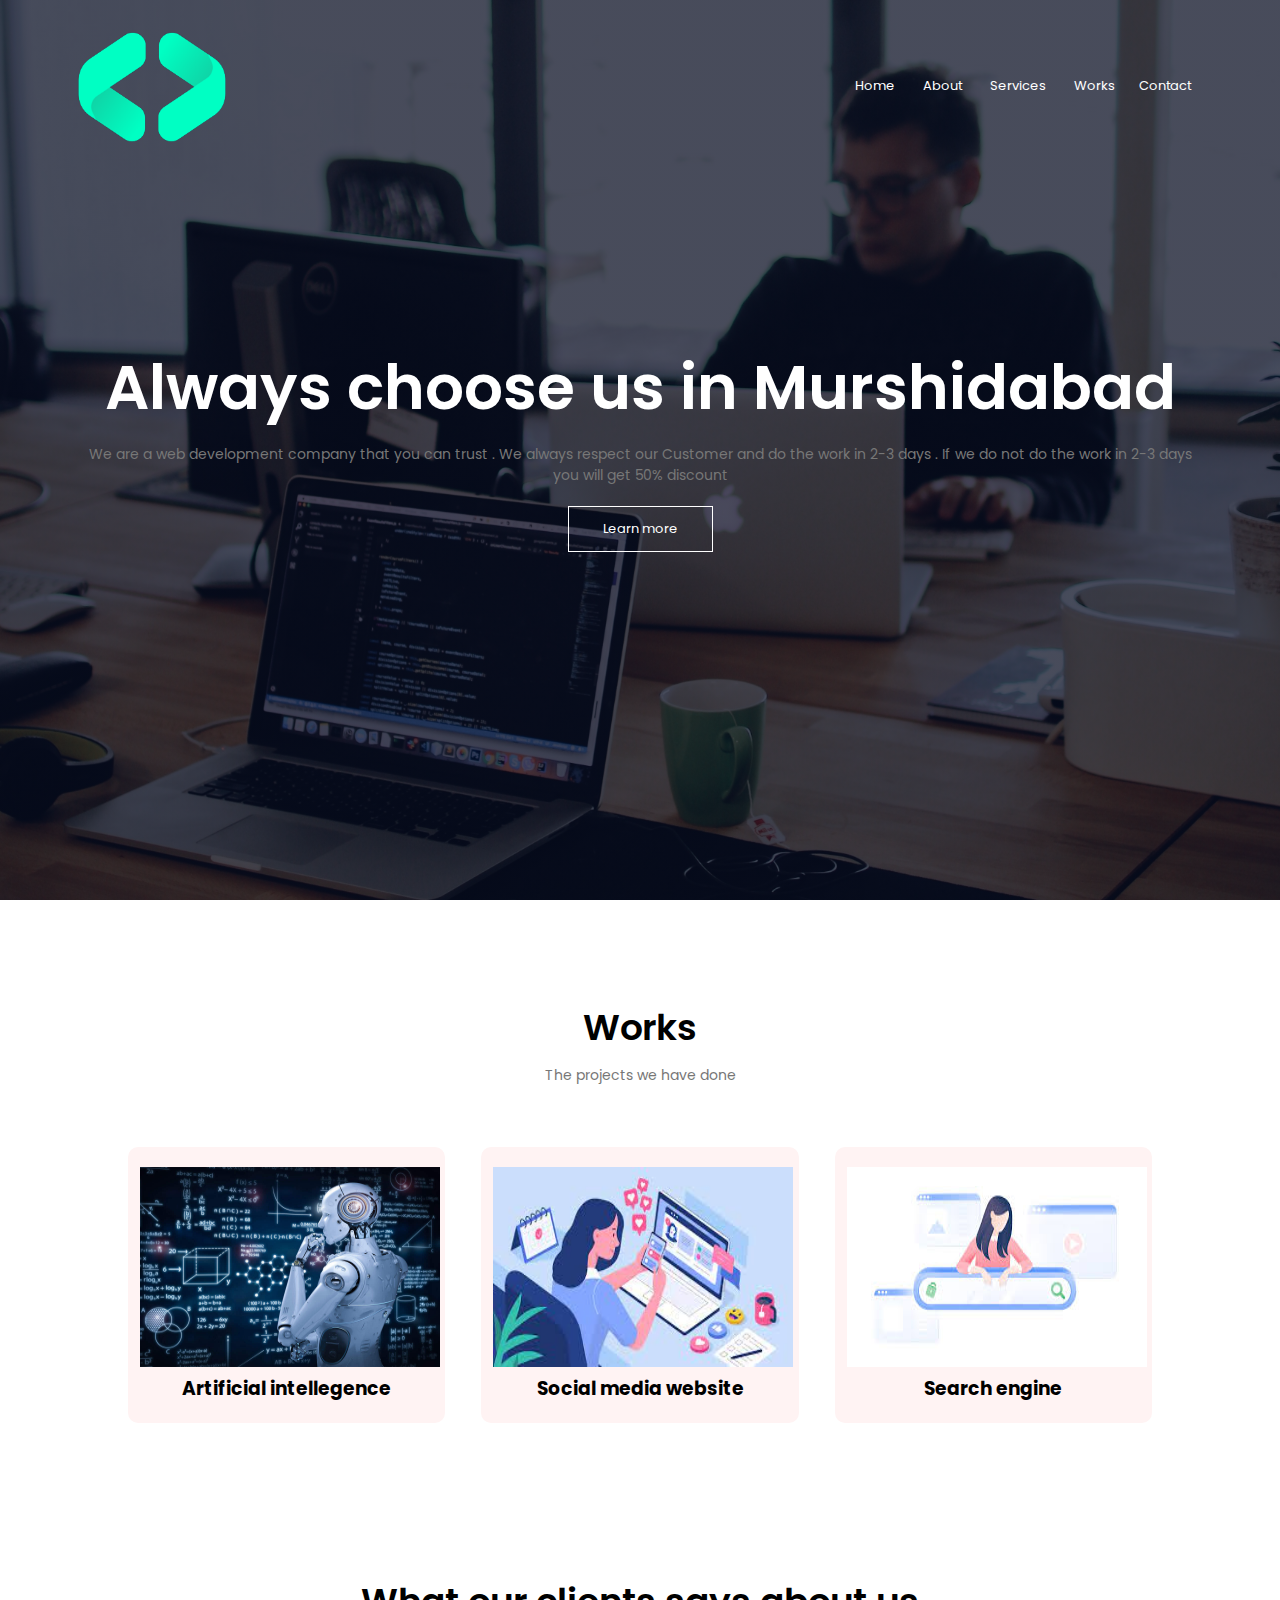
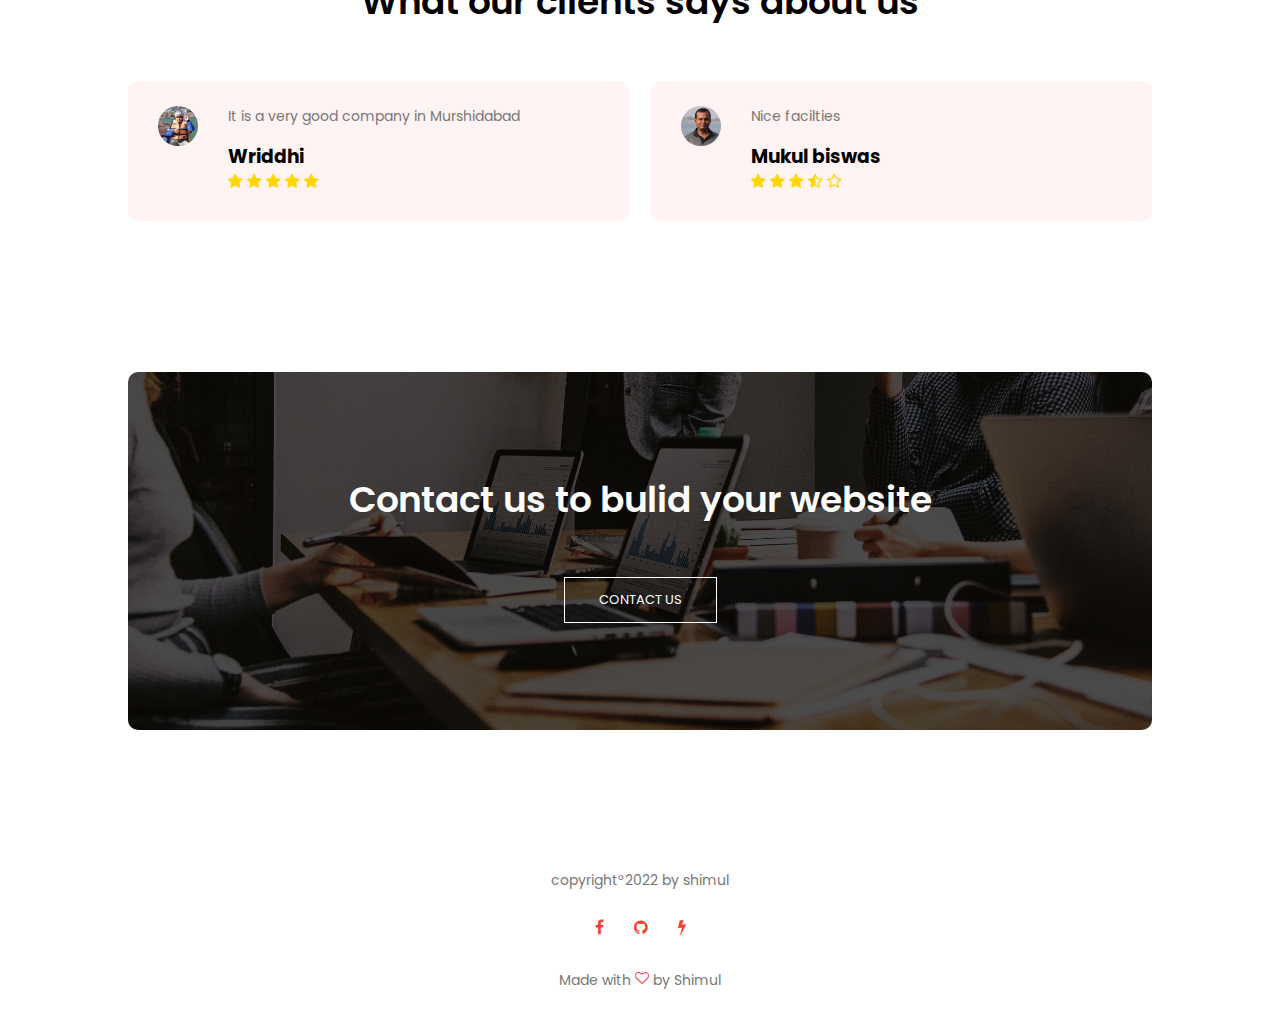
<file: index.html>
<!DOCTYPE html>
<html lang="en">
<head>
    <meta charset="UTF-8">
    <meta http-equiv="X-UA-Compatible" content="IE=edge">
    <meta name="viewport" content="width=device-width, initial-scale=1.0">
    <title>TAMES</title>
    <link rel="preconnect" href="https://fonts.googleapis.com">
    <link rel="preconnect" href="https://fonts.gstatic.com" crossorigin>
    <link href="https://fonts.googleapis.com/css2?family=Poppins:ital,wght@0,100;0,400;0,900;1,500&display=swap" rel="stylesheet">
    <link rel="stylesheet" href="https://stackpath.bootstrapcdn.com/font-awesome/4.7.0/css/font-awesome.min.css">
    <link rel="shortcut icon" href="./img/logo.png" type="image/x-icon">
    <link rel="stylesheet" href="style.css">
</head>
<body>
    <!--------header--------->
    <section class="header">
        <nav>
            <a href="index.html"><img src="./img/logo.png"></a>
            <div class="nav-links" id="navLinks">
                <i class="fa fa-times" onclick="hideMenu()"></i>
                <ul>
                    <li><a href="index.html">Home</a></li>
                    <li><a href="About.html">About</a></li>
                    <li><a href="Services.html">Services</a></li>
                    <li><a href="Works.html">Works</a>
                    <li><a href="Contact.html">Contact</a></li>
                </ul>
            </div>
            <i class="fa fa-bars" onclick="showMenu()"></i>
        </nav>
        <div class="text-bx">
            <h1>Always choose us in Murshidabad</h1>
            <p>We are a web development company that you can trust . We always respect our Customer and do the work in 2-3 days . If we do not do the work in 2-3 days you will get 50% discount</p>
            <a href="About.html" class="learn-btn">Learn more</a>
        </div>
    </section>
    <!--x------header-------x-->
    <!-- ------works-------- -->
    <section class="l-blog">
        <h1>Works</h1>
        <p>The projects we have done</p>
        <div class="row">
            <div class="blog-col">
                <img src="./img/portfolio-1.jpg" height="200px" width="300px">
                <h3>Artificial intellegence</h3>
            </div>
            <div class="blog-col">
                <img src="./img/portfolio-2.jpg" height="200px" width="300px">
                <h3>Social media website</h3>
            </div>
            <div class="blog-col">
                <img src="./img/portfolio-3.jpg" height="200px" width="300px">
                <h3>Search engine</h3>
            </div>
        </div>
    </section>
    <!-- ------x------works--------x------ -->
    <section class="testimonials">
        <h1>What our clients says about us</h1>
        <div class="row">
        <div class="testimonials-col">
            <img src="./img/user-1.jpg">
            <div>
                <p>It is a very good company in Murshidabad </p>
                <h3>Wriddhi</h3>
                <i class="fa fa-star"></i>
                <i class="fa fa-star"></i>
                <i class="fa fa-star"></i>
                <i class="fa fa-star"></i>
                <i class="fa fa-star"></i>
            </div>
        </div>
        <div class="testimonials-col">
            <img src="./img/user-2.jpg">
            <div>
                <p>Nice facilties</p>
                <h3>Mukul biswas</h3>
                <i class="fa fa-star"></i>
                <i class="fa fa-star"></i>
                <i class="fa fa-star"></i>
                <i class="fa fa-star-half-o"></i>
                <i class="fa fa-star-o"></i>
            </div>
        </div>
        </div>

    </section>
    <!---------contact section----------->
    <section class="cta">
        <h1>Contact us to bulid your website</h1>
        <a href="Contact.html" class="learn-btn">CONTACT US</a>
    </section>
    <!-----x----contact section---------x-->
    <!-- footer -->
    <section class="footer">
        <p>copyright°2022 by shimul</p>
        <div class="icons">
            <i class="fa fa-facebook"></i>
            <i class="fa fa-github"></i>
            <i class="fa fa-bolt"></i>
        </div>
        <p>Made with <i class="fa fa-heart-o"></i> by Shimul</p>
    </section>
    <!--x-footer-x-->

    <!---------javascript for toggle menu----------->
    <script>
        var navLinks = document.getElementById("navLinks");

function showMenu(){
    navLinks.style.right = "0";
}
function hideMenu(){
    navLinks.style.right = "-200px";
}
    </script>
</body>
</html>
</file>
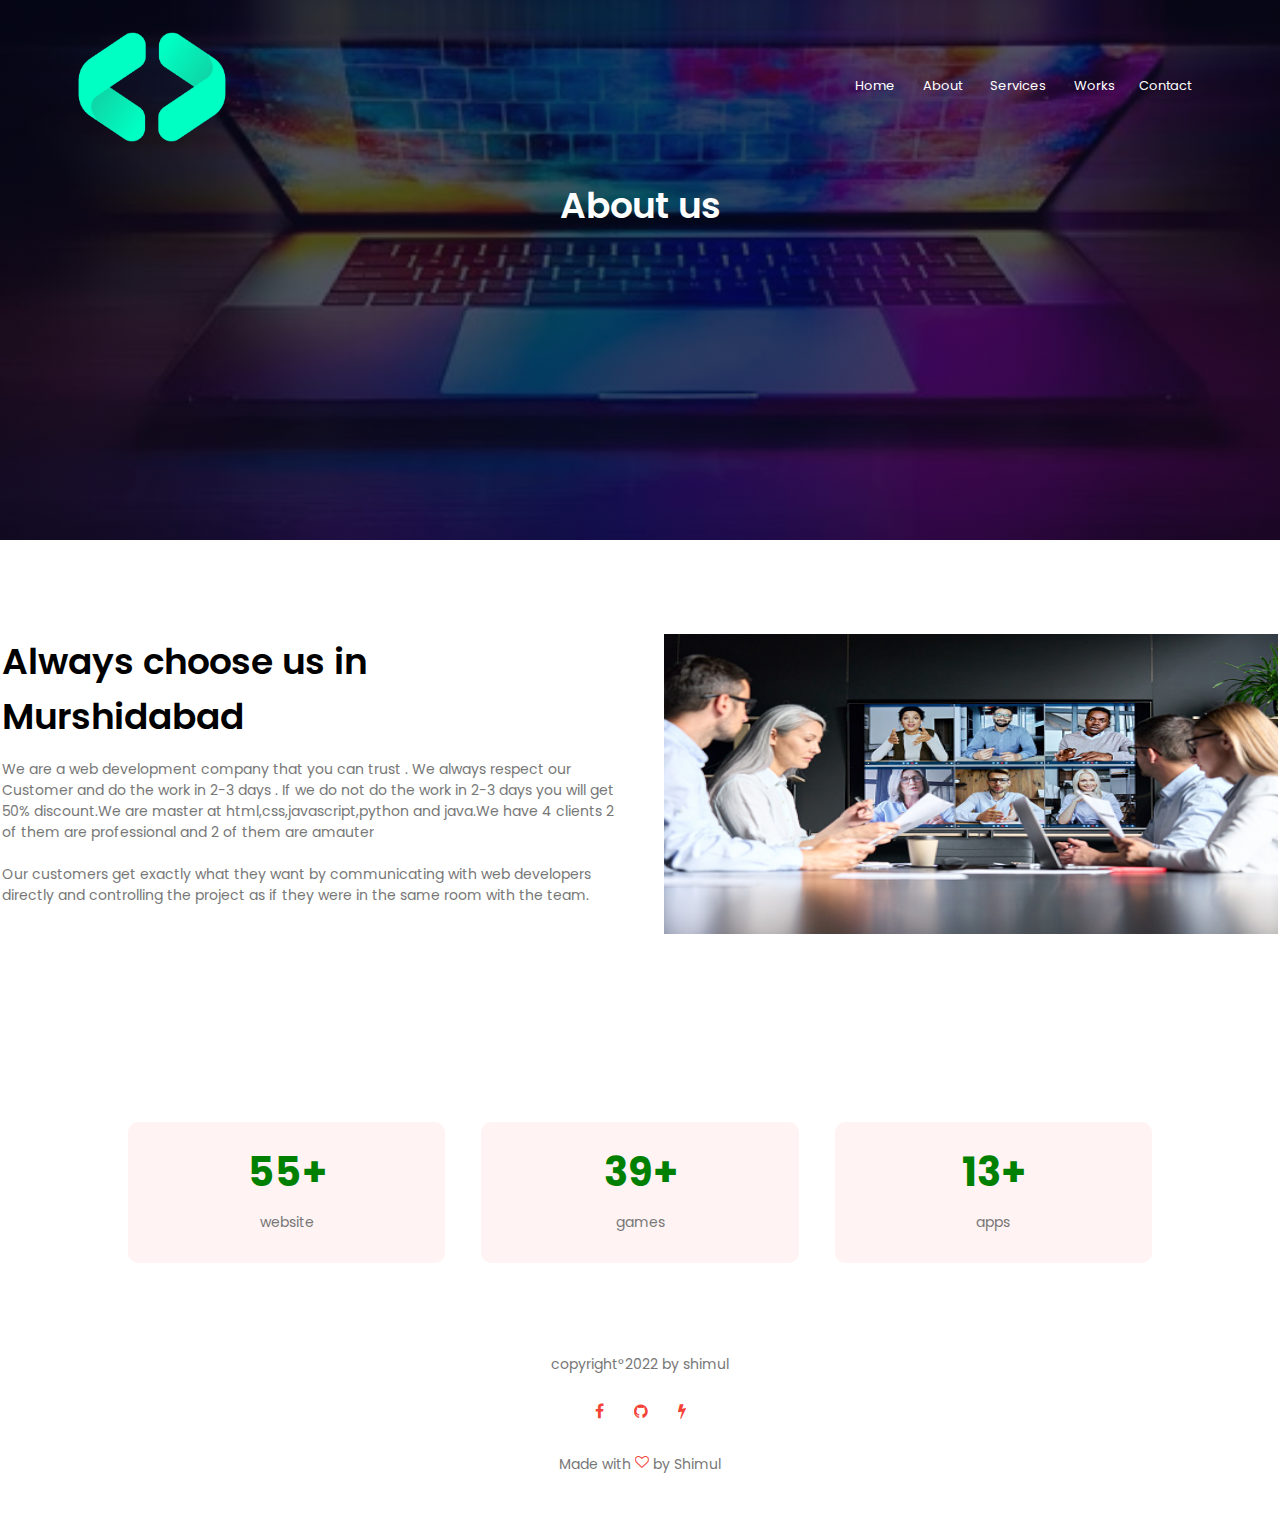
<file: About.html>
<!DOCTYPE html>
<html lang="en">
<head>
    <meta charset="UTF-8">
    <meta http-equiv="X-UA-Compatible" content="IE=edge">
    <meta name="viewport" content="width=device-width, initial-scale=1.0">
    <title>TAMES</title>
    <link rel="preconnect" href="https://fonts.googleapis.com">
    <link rel="preconnect" href="https://fonts.gstatic.com" crossorigin>
    <link href="https://fonts.googleapis.com/css2?family=Poppins:ital,wght@0,100;0,400;0,900;1,500&display=swap" rel="stylesheet">
    <link rel="stylesheet" href="https://stackpath.bootstrapcdn.com/font-awesome/4.7.0/css/font-awesome.min.css">
    <link rel="shortcut icon" href="./img/logo.png" type="image/x-icon">
    <link rel="stylesheet" href="style.css">
</head>
<body>
    <!--------header--------->
    <section class="sub-header">
        <nav>
            <a href="index.html"><img src="./img/logo.png"></a>
            <div class="nav-links" id="navLinks">
                <i class="fa fa-times" onclick="hideMenu()"></i>
                <ul>
                    <li><a href="index.html">Home</a></li>
                    <li><a href="About.html">About</a></li>
                    <li><a href="Services.html">Services</a></li>
                    <li><a href="Works.html">Works</a>
                    <li><a href="Contact.html">Contact</a></li>
                </ul>
            </div>
            <i class="fa fa-bars" onclick="showMenu()"></i>
        </nav>
        <h1>About us</h1>
        
    </section>
    <!--x------header------->
    <!-- about -->
    <section class="about">
        <div class="row">
            <div class="about-col">
              <h1>Always choose us in Murshidabad</h1>
              <p>We are a web development company that you can trust . We always respect our Customer and do the work in 2-3 days . If we do not do the work in 2-3 days you will get 50% discount.We are master at html,css,javascript,python and java.We have 4 clients 2 of them are professional and 2 of them are amauter <br><br>Our customers get exactly what they want by communicating with web developers directly and controlling the project as if they were in the same room with the team.</p>

            </div>
            <div class="about-col">
                <img src="./img/about-img.jpg" alt="">
            </div>
        </div>
    </section>
    <section class="l-blog">
        <div class="row">
            <div class="blog-col">
                <h3  class="green">55+</h3>
                <p>website</p>
            </div>
            <div class="blog-col">
                <h3 class="green">39+</h3>
                <p>games</p>
            </div>
            <div class="blog-col">
                <h3 class="green">13+</h3>
                <p>apps</p>
            </div>
        </div>
    </section>

    <section class="footer">
        <p>copyright°2022 by shimul</p>
        <div class="icons">
            <i class="fa fa-facebook"></i>
            <i class="fa fa-github"></i>
            <i class="fa fa-bolt"></i>
        </div>
        <p>Made with <i class="fa fa-heart-o"></i> by Shimul</p>
    </section>
    <!--x-footer-x-->

    <!---------javascript for toggle menu----------->
    <script>
        var navLinks = document.getElementById('navLinks');
        
        function showMenu(){
            navLinks.style.right= '0';
        }
        function hideMenu(){
            navLinks.style.right= '-200px';
        }
    </script>
</body>
</html>
</file>
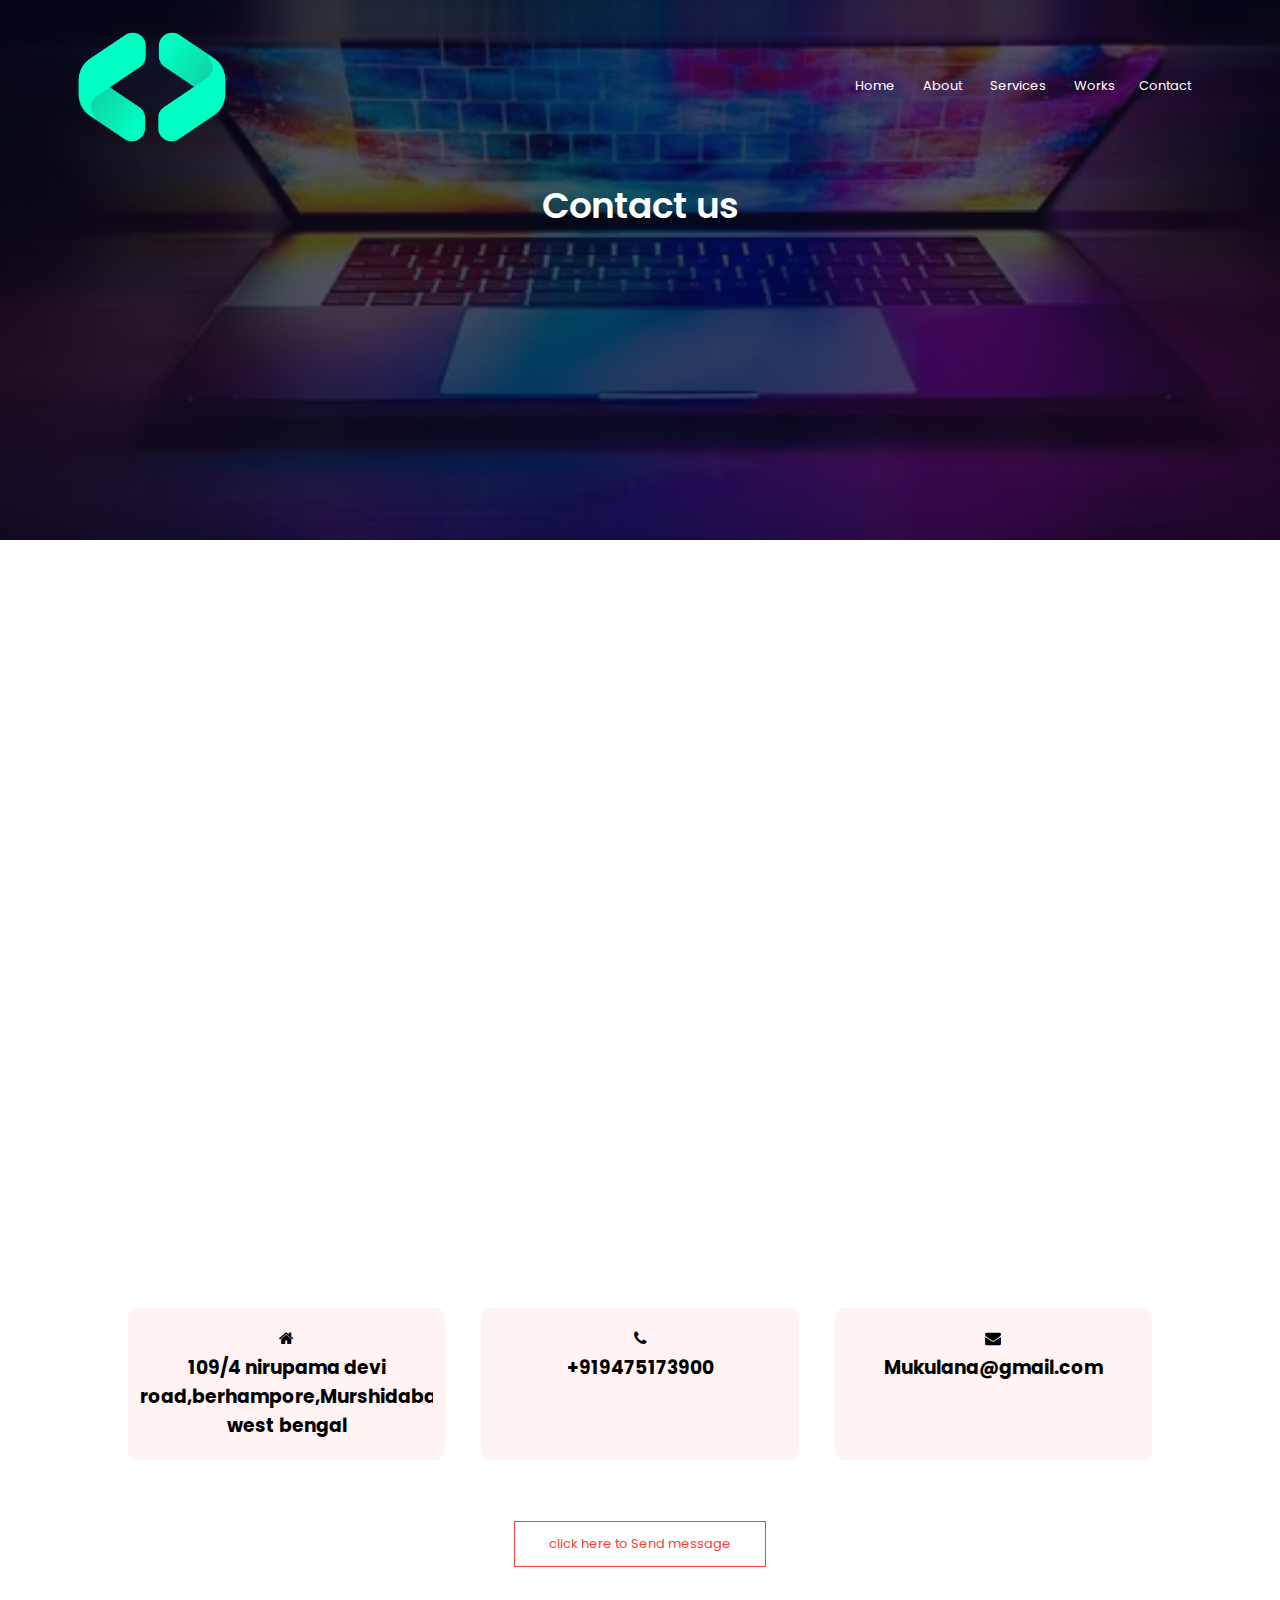
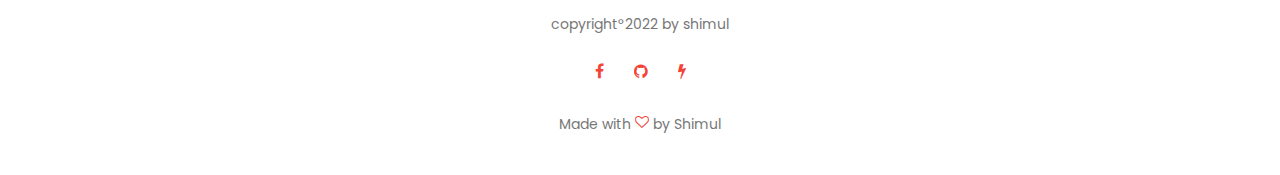
<file: contact.html>
<!DOCTYPE html>
<html lang="en">
<head>
    <meta charset="UTF-8">
    <meta http-equiv="X-UA-Compatible" content="IE=edge">
    <meta name="viewport" content="width=device-width, initial-scale=1.0">
    <title>TAMES</title>
    <link rel="preconnect" href="https://fonts.googleapis.com">
    <link rel="preconnect" href="https://fonts.gstatic.com" crossorigin>
    <link href="https://fonts.googleapis.com/css2?family=Poppins:ital,wght@0,100;0,400;0,900;1,500&display=swap" rel="stylesheet">
    <link rel="stylesheet" href="https://stackpath.bootstrapcdn.com/font-awesome/4.7.0/css/font-awesome.min.css">
    <link rel="shortcut icon" href="./img/logo.png" type="image/x-icon">
    <link rel="stylesheet" href="style.css">
</head>
<body>
    <!--------header--------->
    <section class="sub-header">
        <nav>
            <a href="index.html"><img src="./img/logo.png"></a>
            <div class="nav-links" id="navLinks">
                <i class="fa fa-times" onclick="hideMenu()"></i>
                <ul>
                    <li><a href="index.html">Home</a></li>
                    <li><a href="About.html">About</a></li>
                    <li><a href="Services.html">Services</a></li>
                    <li><a href="Works.html">Works</a>
                    <li><a href="Contact.html">Contact</a></li>
                </ul>
            </div>
            <i class="fa fa-bars" onclick="showMenu()"></i>
        </nav>
        <h1>Contact us</h1>
        
    </section>
    <!-- Contact us -->
    <section class="location">
        <iframe src="https://www.google.com/maps/embed?pb=!1m18!1m12!1m3!1d3642.3362128800345!2d88.25126505673971!3d24.0896692195742!2m3!1f0!2f0!3f0!3m2!1i1024!2i768!4f13.1!3m3!1m2!1s0x39f97d6f09d32a59%3A0x2752d1f222983509!2sNIRUPAMA%20DEVI%20ROAD!5e0!3m2!1sen!2sin!4v1648704051683!5m2!1sen!2sin" width="600" height="450" style="border:0;" allowfullscreen="" loading="lazy" referrerpolicy="no-referrer-when-downgrade"></iframe>
    </section>
    <section class="l-blog">
        <div class="row">
            <div class="blog-col">
                <i class="fa fa-home"></i>
                <h3>109/4 nirupama devi road,berhampore,Murshidabad, west bengal</h3>
            </div>
            <div class="blog-col">
                <i class="fa fa-phone"></i>
                <h3>+919475173900</h3>
            </div>
            <div class="blog-col">
                <i class="fa fa-envelope"></i>
                <h3>Mukulana@gmail.com</h3>
            </div>
        </div>
    </section>
 <center>   <a href="https://mail.google.com/mail/u/0/#inbox?compose=GTvVlcSBmXDVLbSxWkDSSStPKxHsMJWWvRppNnjbtzRWVVcwhzVFcCJNkNJLJxXFnmxmMHCgVCMxF" class="learn-btn red-btn"> click here to Send message</a></center>
    
    <section class="footer">
        <p>copyright°2022 by shimul</p>
        <div class="icons">
            <i class="fa fa-facebook"></i>
            <i class="fa fa-github"></i>
            <i class="fa fa-bolt"></i>
        </div>
        <p>Made with <i class="fa fa-heart-o"></i> by Shimul</p>
    </section>
    <!--x-footer-x-->

    <!---------javascript for toggle menu----------->
    <script>
        var navLinks = document.getElementById('navLinks');
        
        function showMenu(){
            navLinks.style.right= '0';
        }
        function hideMenu(){
            navLinks.style.right= '-200px';
        }
    </script>
</body>
</html>
</file>
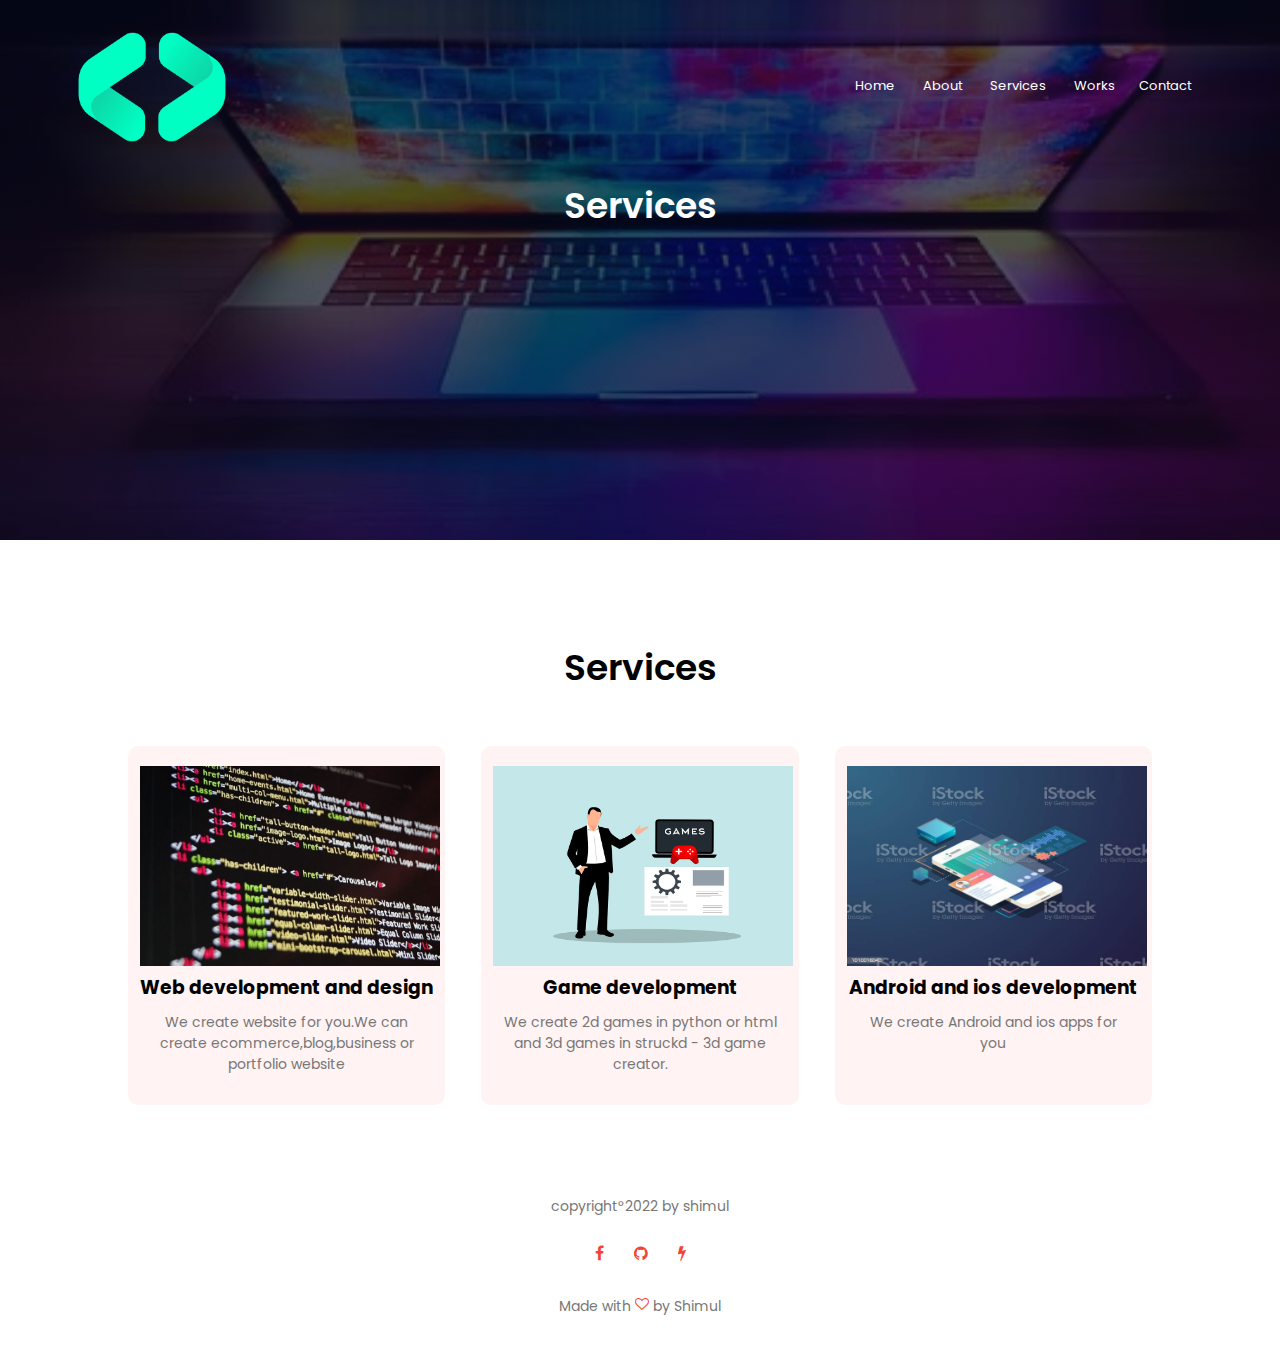
<file: services.html>
<!DOCTYPE html>
<html lang="en">
<head>
    <meta charset="UTF-8">
    <meta http-equiv="X-UA-Compatible" content="IE=edge">
    <meta name="viewport" content="width=device-width, initial-scale=1.0">
    <title>TAMES</title>
    <link rel="preconnect" href="https://fonts.googleapis.com">
    <link rel="preconnect" href="https://fonts.gstatic.com" crossorigin>
    <link href="https://fonts.googleapis.com/css2?family=Poppins:ital,wght@0,100;0,400;0,900;1,500&display=swap" rel="stylesheet">
    <link rel="stylesheet" href="https://stackpath.bootstrapcdn.com/font-awesome/4.7.0/css/font-awesome.min.css">
    <link rel="shortcut icon" href="./img/logo.png" type="image/x-icon">
    <link rel="stylesheet" href="style.css">
</head>
<body>
    <!--------header--------->
    <section class="sub-header">
        <nav>
            <a href="index.html"><img src="./img/logo.png"></a>
            <div class="nav-links" id="navLinks">
                <i class="fa fa-times" onclick="hideMenu()"></i>
                <ul>
                    <li><a href="index.html">Home</a></li>
                    <li><a href="About.html">About</a></li>
                    <li><a href="Services.html">Services</a></li>
                    <li><a href="Works.html">Works</a>
                    <li><a href="Contact.html">Contact</a></li>
                </ul>
            </div>
            <i class="fa fa-bars" onclick="showMenu()"></i>
        </nav>
        <h1>Services</h1>
        
    </section>
    <section class="l-blog">
        <h1>Services</h1>
        <div class="row">
            <div class="blog-col">
                <img src="./img/services-1.jpg" height="200px" width="300px">
                <h3>Web development and design</h3>
                <p>We create website for you.We can create ecommerce,blog,business or portfolio website</p>
            </div>
            <div class="blog-col">
                <img src="./img/services-2.jpg" height="200px" width="300px">
                <h3>Game development</h3>
                <p>We create 2d games in python or html and 3d games in struckd - 3d game creator.</p>
            </div>
            <div class="blog-col">
                <img src="./img/services-3.jpg" height="200px" width="300px">
                <h3>Android and ios development</h3>
                <p>We create Android and ios apps for you</p>
            </div>
        </div>
    </section>
    <section class="footer">
        <p>copyright°2022 by shimul</p>
        <div class="icons">
            <i class="fa fa-facebook"></i>
            <i class="fa fa-github"></i>
            <i class="fa fa-bolt"></i>
        </div>
        <p>Made with <i class="fa fa-heart-o"></i> by Shimul</p>
    </section>
    <!--x-footer-x-->

    <!---------javascript for toggle menu----------->
    <script>
        var navLinks = document.getElementById('navLinks');
        
        function showMenu(){
            navLinks.style.right= '0';
        }
        function hideMenu(){
            navLinks.style.right= '-200px';
        }
    </script>
</body>
</html>
</file>
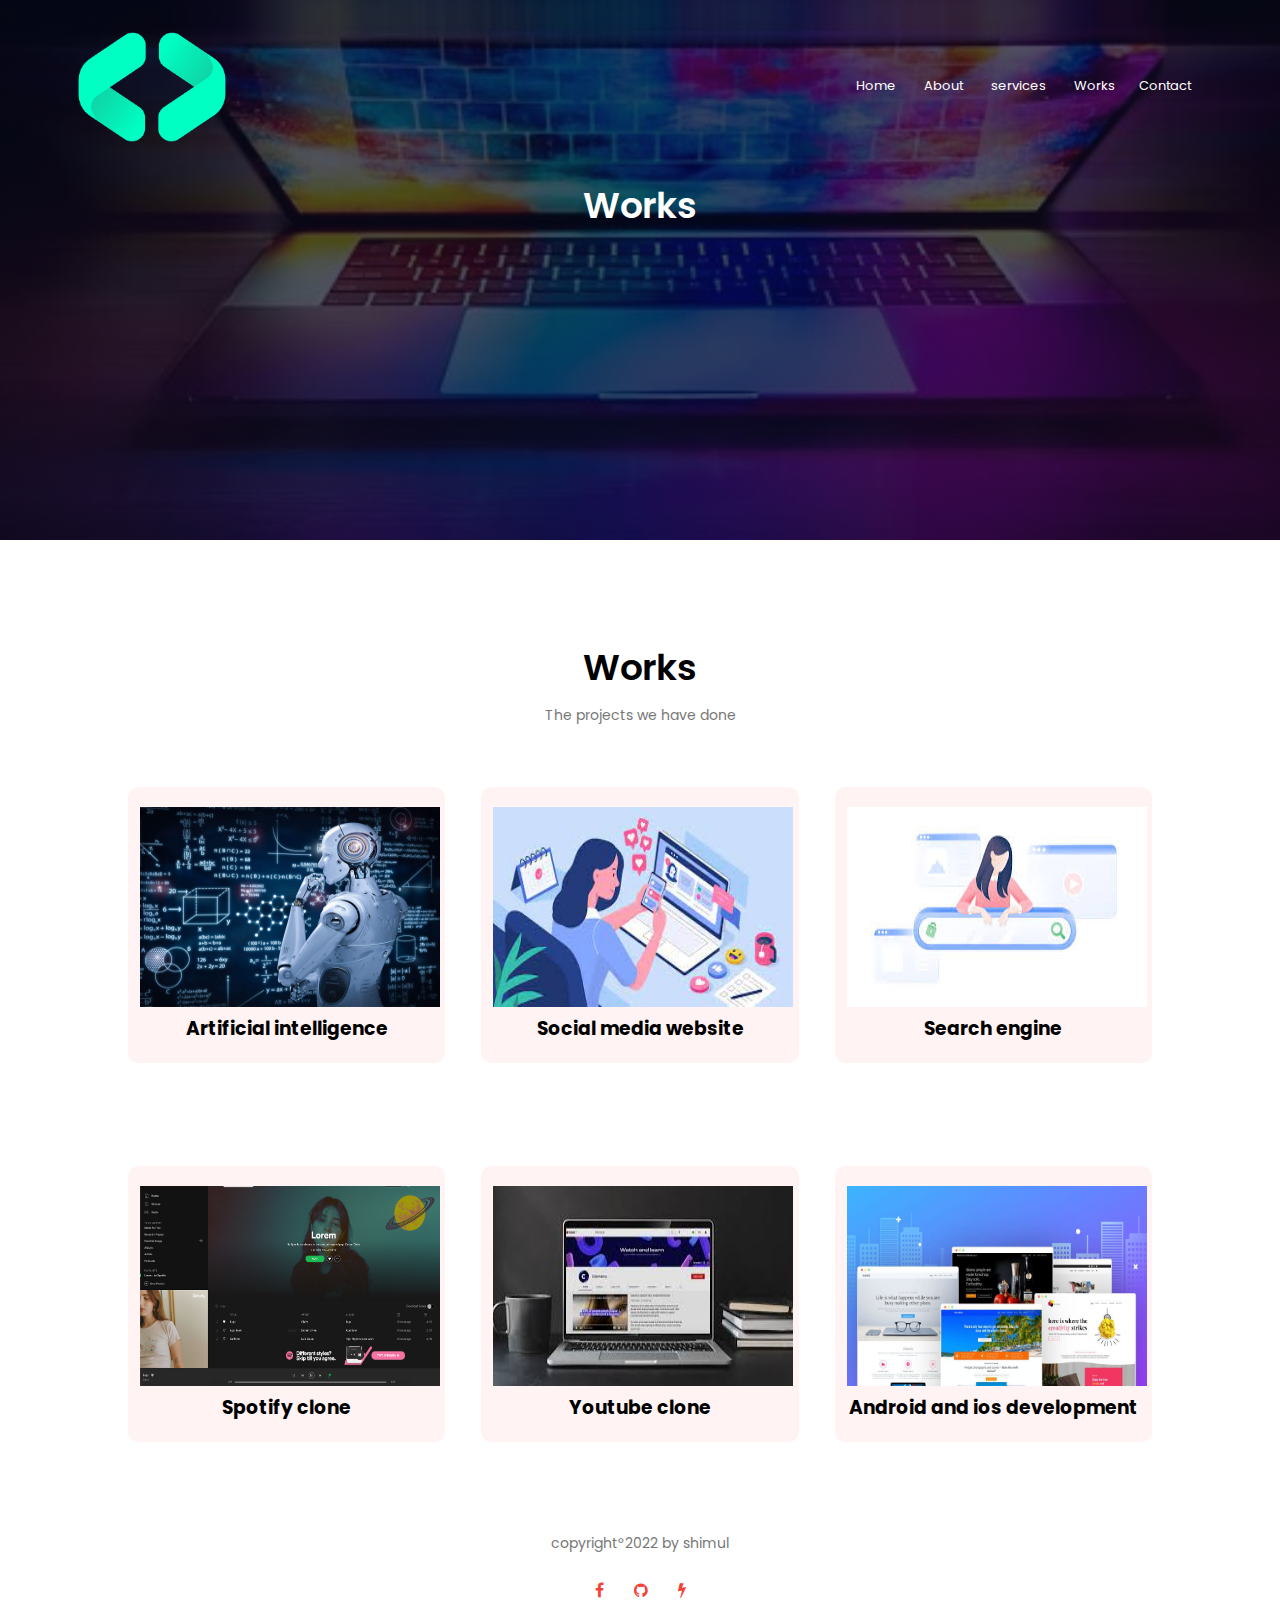
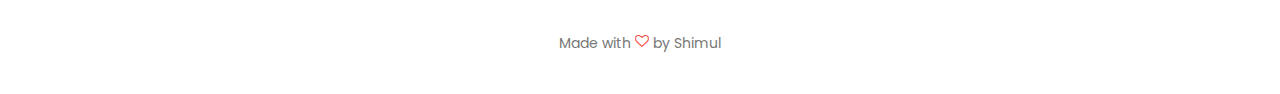
<file: works.html>
<!DOCTYPE html>
<html lang="en">
<head>
    <meta charset="UTF-8">
    <meta http-equiv="X-UA-Compatible" content="IE=edge">
    <meta name="viewport" content="width=device-width, initial-scale=1.0">
    <title>TAMES</title>
    <link rel="preconnect" href="https://fonts.googleapis.com">
    <link rel="preconnect" href="https://fonts.gstatic.com" crossorigin>
    <link href="https://fonts.googleapis.com/css2?family=Poppins:ital,wght@0,100;0,400;0,900;1,500&display=swap" rel="stylesheet">
    <link rel="stylesheet" href="https://stackpath.bootstrapcdn.com/font-awesome/4.7.0/css/font-awesome.min.css">
    <link rel="shortcut icon" href="./img/logo.png" type="image/x-icon">
    <link rel="stylesheet" href="style.css">
</head>
<body>
    <!--------header--------->
    <section class="sub-header">
        <nav>
            <a href="index.html"><img src="./img/logo.png"></a>
            <div class="nav-links" id="navLinks">
                <i class="fa fa-times" onclick="hideMenu()"></i>
                <ul>
                    <li><a href="index.html">Home</a></li>
                    <li><a href="About.html">About</a></li>
                    <li><a href="services.html">services</a></li>
                    <li><a href="Works.html">Works</a>
                    <li><a href="Contact.html">Contact</a></li>
                </ul>
            </div>
            <i class="fa fa-bars" onclick="showMenu()"></i>
        </nav>
        <h1>Works</h1>
        
    </section>
    <section class="l-blog">
        <h1>Works</h1>
        <p>The projects we have done</p>
        <div class="row">
            <div class="blog-col">
                <img src="./img/portfolio-1.jpg" height="200px" width="300px">
                <h3>Artificial intelligence</h3>
            </div>
            <div class="blog-col">
                <img src="./img/portfolio-2.jpg" height="200px" width="300px">
                <h3>Social media website</h3>
            </div>
            <div class="blog-col">
                <img src="./img/portfolio-3.jpg" height="200px" width="300px">
                <h3>Search engine</h3>
            </div>
        </div>
            <div class="row">
                <div class="blog-col">
                    <img src="./img/portfolio-4.jpg" height="200px" width="300px">
                    <h3>Spotify clone</h3>
                </div>
                <div class="blog-col">
                    <img src="./img/portfolio-5.jpg" height="200px" width="300px">
                    <h3>Youtube clone</h3>
                </div>
                <div class="blog-col">
                    <img src="./img/portfolio-6.jpg" height="200px" width="300px">
                    <h3>Android and ios development</h3>
                </div>
            </div>
    </section>
    <section class="footer">
        <p>copyright°2022 by shimul</p>
        <div class="icons">
            <i class="fa fa-facebook"></i>
            <i class="fa fa-github"></i>
            <i class="fa fa-bolt"></i>
        </div>
        <p>Made with <i class="fa fa-heart-o"></i> by Shimul</p>
    </section>
    <!--x-footer-x-->

    <!---------javascript for toggle menu----------->
    <script>
        var navLinks = document.getElementById('navLinks');
        
        function showMenu(){
            navLinks.style.right= '0';
        }
        function hideMenu(){
            navLinks.style.right= '-200px';
        }
    </script>
</body>
</html>
</file>
<file: style.css>
*{
    margin: 0;
    padding: 0;
    font-family: 'poppins',sans-serif;
    overflow-x: hidden;
}
body{
    overflow-x: hidden;
}
.header{
    min-height: 100vh;
    width: 100%;
    background-image:linear-gradient(rgba(4,9,30,0.7),rgba(4,9,30,0.7)),url('./img/bg.jpg');
    background-position: center;
    background-size: cover;
    position: relative;

}
nav{
    display: flex;
    padding: 2% 6%;
    justify-content: space-between;
    align-items: center;
}
nav img{
    width: 150px;

}
.nav-links{
    flex: 1;
    text-align: right;
}
.nav-links ul li{
    list-style: none;
    display: inline-block;
    padding: 8px 12px;
    position: relative;
}
.nav-links ul li a{
    text-decoration: none;
    color: white;
    font-size: 13px;
}
.nav-links ul li::after{
   content: '';
   width: 0%;
   height: 2px;
   background: #f44336;
   display: block;
   margin: auto;
   transition: 0.5s;
}
.nav-links ul li:hover::after{
    width: 100%;
}
.text-bx{
    width: 90%;
    color: #fff;
    position: absolute;
    top: 50%;
    left: 50%;
    transform: translate(-50%,-50%);
    text-align: center;
}
.text-bx h1{
    font-size: 62px;
}
.learn-btn{
    margin-top: 10px;
    display: inline-block;
    text-decoration:none ;
    color: #fff;
    border: 1px solid white;
    padding: 12px 34px;
    font-size: 13px;
    background: transparent;
    position: relative;
}
.learn-btn:hover{
    border: 1px solid #f44336;
    background-color: #f44336;
    color: black;
    transition: 2s;
}
nav .fa{
    display: none;
}
@media(max-width : 700px){
    .text-bx h1{
        font-size: 20px;
    }
    .nav-links ul li{
        display: block;
    }
    .nav-links{
        position: fixed;
        background-color: #f44336;
        height: 100vh;
        width: 200px;
        top: 0;
        right: -200px;
        text-align: left;
        z-index: 2;
        transition: 1s;
        overflow-x: hidden;
    }
    nav .fa{
        display: block;
        color: #fff;
        margin: 10px;
        cursor: pointer;
        font-size: 22px;
    }
    .nav-links ul{
        padding: 13px;
    }
}
/* ------latest blogs------- */
.l-blog{
  width: 80%;
  margin: auto;
  text-align: center;
  padding-top: 100px;
}
h1{
    font-size: 36px;
    font-weight: 600;
}
p{
    color: #777;
    font-size: 14px;
    padding: 10px;
}
.bla{
    text-decoration: none;
    color: black;
}
.row{
    margin-top: 5%;
    display: flex;
    justify-content: space-between;
}
.blog-col{
    flex-basis: 31%;
    background: #fff3f3;
    border-radius: 10px;
    margin-bottom: 5%;
    padding: 20px 12px;
    box-sizing: border-box;
    transition: 0.5s;
}
.blog-col:hover{
    box-shadow: 0 0 20px 0 rgba(0,0,0,0.2);
}
@media(max-width : 700px){
    .row{
        flex-direction: column;
    }
}
.testimonials{
    width: 80%;
    margin: auto;
    padding-top: 100px;
    text-align: center;
}
.testimonials-col{
    display: flex;
    flex-basis: 44%;
    border-radius: 10px;
    margin-bottom: 5%;
    text-align: left;
    background: #fff3f3;
    padding: 25px;
    cursor: pointer;
}
.testimonials-col img{
    height: 40px;
    margin-left: 5px;
    margin-right: 30px;
    border-radius: 50%;
}
.testimonials-col p{
    padding: 0;
}
.testimonials-col h3{
    margin-top: 15px;
    text-align: left;
}
.testimonials-col .fa{
    color: gold;
}
@media(max-width:700px){
    .testimonials-col img{
        margin-left: 0px;
        margin-right: 15px;
    }
}
.cta{
    width: 80%;
    margin: 100px auto;
    padding: 100px 0;
    text-align: center;
    background-image: linear-gradient(rgba(0,0,0,0.7), rgba(0,0,0,0.7)), url(./img/contact-img.jpg);
    background-position: center;
    background-size: cover;
    border-radius: 10px;
}
.cta h1{
    color: #fff;
    margin-bottom: 40px;
    padding: 0;
}
@media(max-width: 798px){
    .cta h1{
        font-size: 24px;
    }
}
.footer{
    width: 100%;
    text-align: center;
    padding: 30px 0;
}
.icons .fa{
    color: #f44336;
    margin: 0 13px;
    padding: 18px 0;
}
.fa-heart-o{
    color: #f44336;
}
.sub-header{
    height: 60vh;
    width: 100%;
    background-image: linear-gradient(rgba(4,9,30,0.7), rgba(4,9,30,0.7)), url(img/bg2.jpg);
    background-position: center;
    background-size: cover;
    text-align: center;
    color: #fff;
}

.about-us{
    width: 80%;
    margin: auto;
    padding-top: 80px;
    padding-bottom: 50px;
}
.about-col{
    flex-basis: 48%;
    padding: 30px 2px;
}
.about-col img{
    width: 100%;
    height: 300px;
}
.about-col h1{
    padding-top: 0;
}
.about-col p{
    padding: 15px 0px 25px;
}
.green{
    font-size: 40px;
    color: green;
}
/* contact */
.location{
    width: 80%;
    margin: auto;
    padding: 80px 0;
}
.location iframe{
    width: 100%;
}
.contact-us{
    width: 80%;
    margin: auto;
}
.contact-col{
    flex-basis: 48%;
    margin-bottom: 30px;
}
.contact-col div{
    display: flex;
    align-items: center;
    margin-bottom: 40px;

}
.contact-col div .fa{
    font-size: 28px;
    color: #f44336;
    margin: 10px;
    margin-right: 30px;

}
.red-btn{
    border: 1px solid #f44336;
    background: transparent;
    color: #f44336;
}
.red-btn:hover{
    color: #fff
}
.contact-col input,.contact-col textarea{
    width: 100%;
    padding: 15px;
    margin-bottom: 17px;
    outline: none;
    border: 1px solid #f44336 ;
    box-sizing: border-box;
}
</file>
